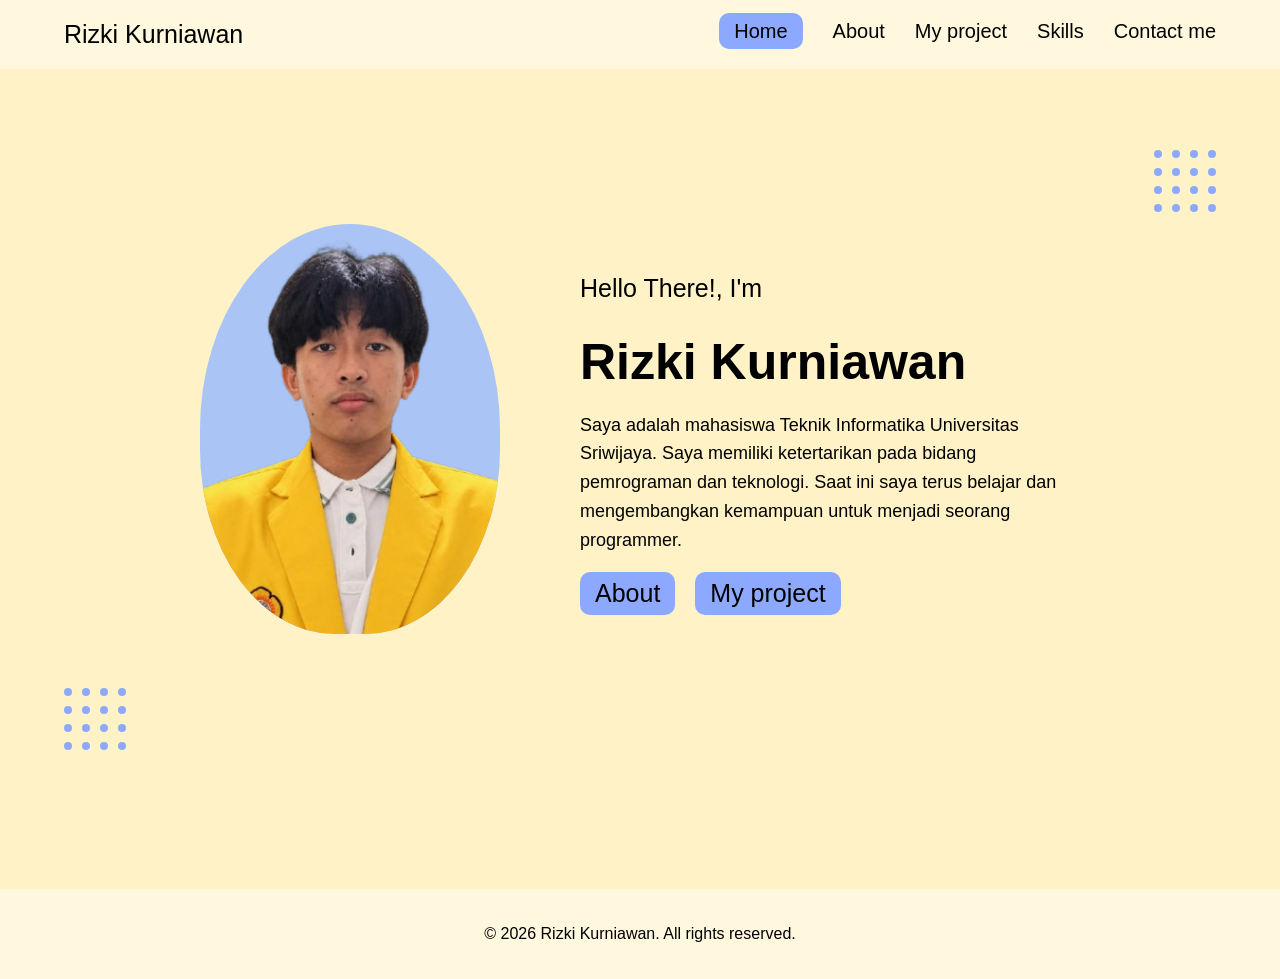
<file: index.html>
<!DOCTYPE html>
<html lang="en">
<head>
    <meta charset="UTF-8">
    <meta name="viewport" content="width=device-width, initial-scale=1.0">
    <title>Beranda</title>
    <link rel="stylesheet" href="css/style.css">
</head>
<body>
    <header>
        <div class="header">
        <nav>
            <div class="Nama">Rizki Kurniawan</div>
            <div class="Menu">
                <ul>
                    <li><a href="index.html" class="Active">Home</a></li>
                    <li><a href="about.html">About</a></li>
                    <li><a href="project.html">My project</a></li>
                    <li><a href="about.html#Skills">Skills</a></li>
                    <li><a href="about.html#Contact">Contact me</a></li>
                </ul>
            </div>
        </nav>
        </div>
    </header>

    <main id="Bio">
    <section class="Tengah">

        <div class="Wadah_foto">
            <div class="foto">
                <img src="img/Foto_profil-removebg-preview.png" alt="Foto Profil">
            </div>
        </div>
    
        <div class="Bio">
        <p class="Pertama">Hello There!, I'm</p>
        <h1>Rizki Kurniawan</h1>
        <p>Saya adalah mahasiswa Teknik Informatika Universitas Sriwijaya.
            Saya memiliki ketertarikan pada bidang pemrograman dan teknologi.
            Saat ini saya terus belajar dan mengembangkan kemampuan untuk
            menjadi seorang programmer.</p>
            <div class="button">
                <a href="about.html">About</a>
                <a href="project.html">My project</a>
            </div>
        </div>
    </main>
    </section>

    <div class="titik titik-kiri">
        <span></span>
        <span></span>
        <span></span>
        <span></span>

        <span></span>
        <span></span>
        <span></span>
        <span></span>

        <span></span>
        <span></span>
        <span></span>
        <span></span>

        <span></span>
        <span></span>
        <span></span>
        <span></span>
    </div>

    <div class="titik titik-kanan">
        <span></span>
        <span></span>
        <span></span>
        <span></span>

        <span></span>
        <span></span>
        <span></span>
        <span></span>

        <span></span>
        <span></span>
        <span></span>
        <span></span>

        <span></span>
        <span></span>
        <span></span>
        <span></span>
    </div>

    <footer class="Penutup">
        <p>&copy; 2026 Rizki Kurniawan. All rights reserved.</p>
    </footer>
</body>
</html>
</file>
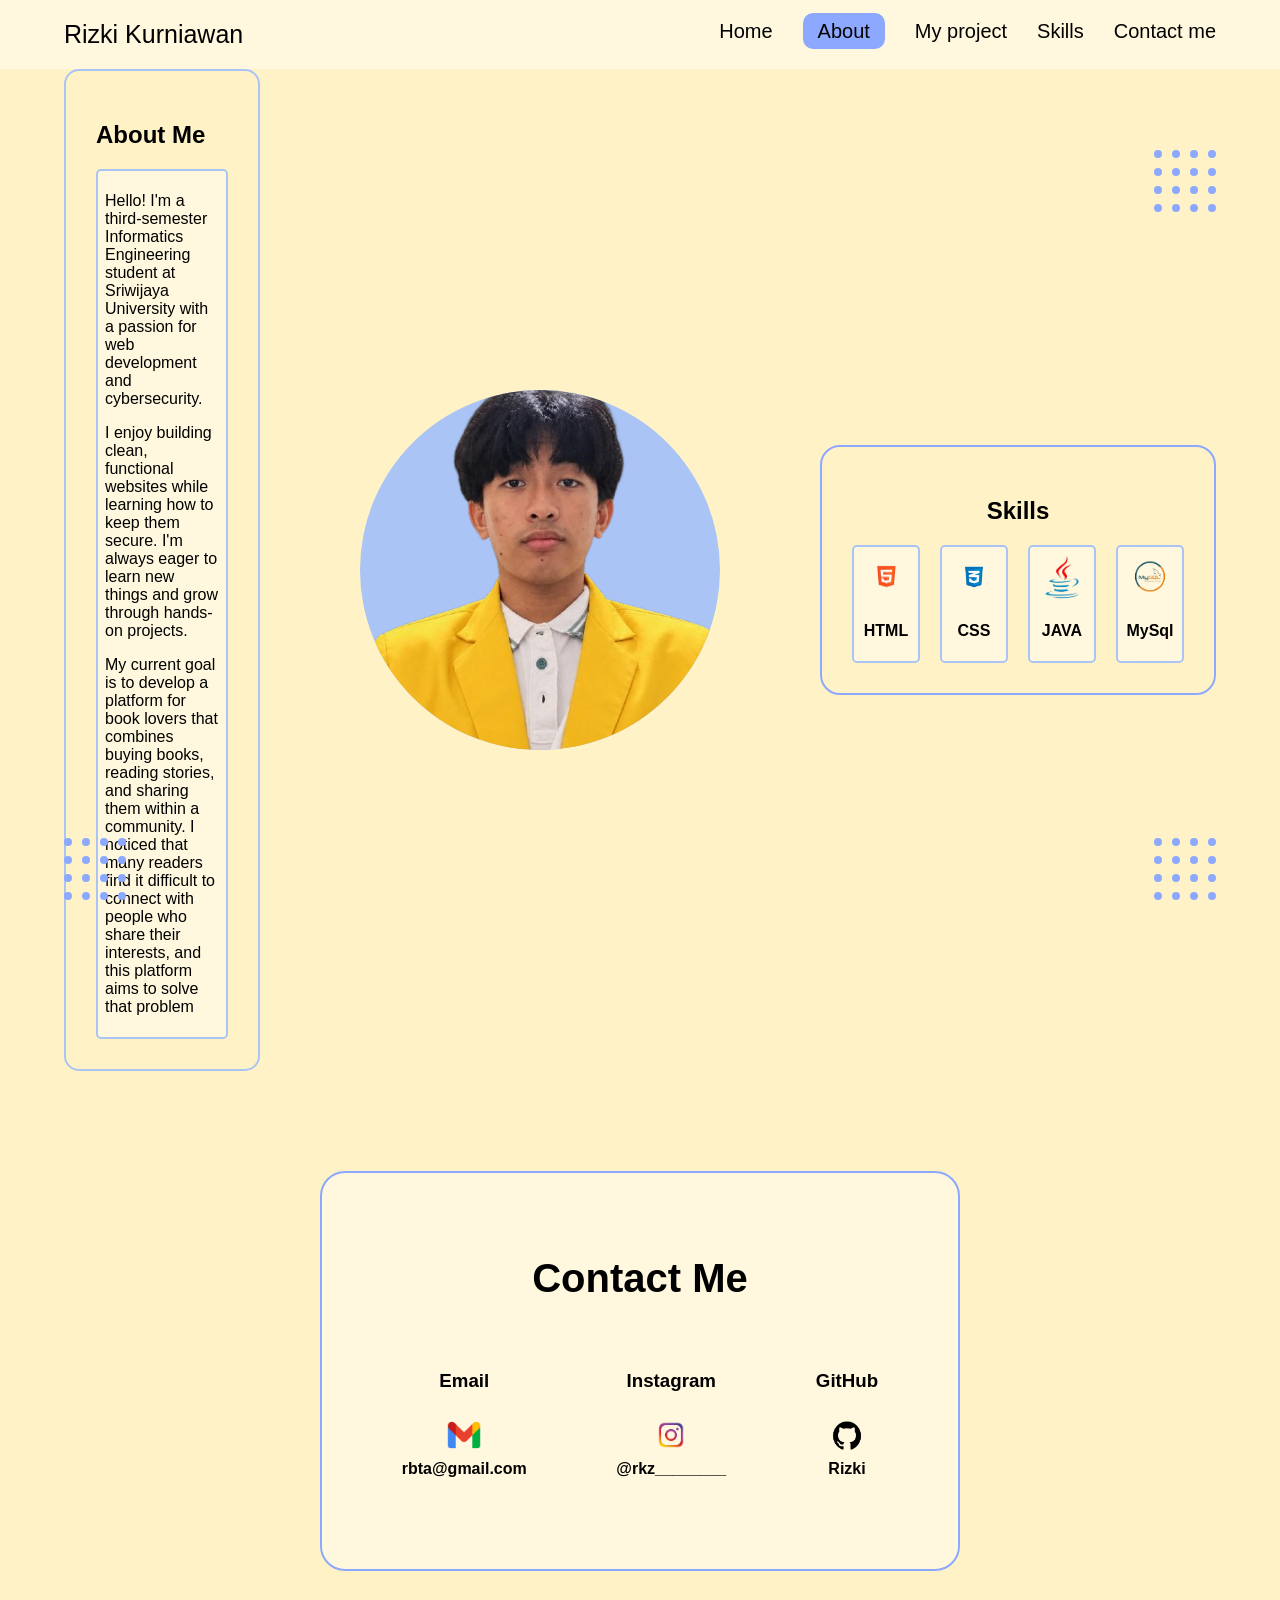
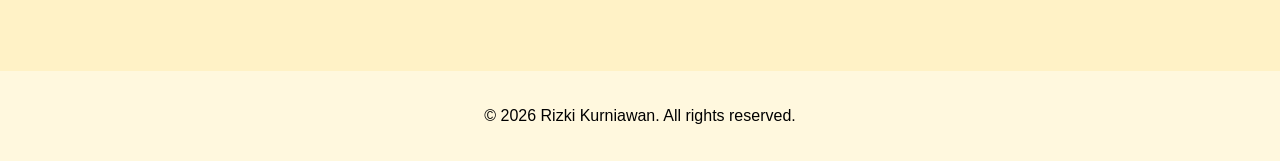
<file: about.html>
<!DOCTYPE html>
<html lang="en">
<head>
    <meta charset="UTF-8">
    <meta name="viewport" content="width=device-width, initial-scale=1.0">
    <title>About</title>
    <link rel="stylesheet" href="css/style.css">
</head>
<body>
    <header>
        <div class="header">
            <nav>
                <div class="Nama">Rizki Kurniawan</div>
                <div class="Menu">
                    <ul>
                        <li><a href="index.html">Home</a></li>
                        <li><a href="about.html" class="Saya">About</a></li>
                        <li><a href="project.html">My project</a></li>
                        <li><a href="about.html#Skills">Skills</a></li>
                        <li><a href="about.html#Contact">Contact me</a></li>
                    </ul>
                </div>
            </nav>
        </div>
    </header>


    <section class="About-content">
    <div class="About-text">
        <h1 class="judul">About Me</h1>

        <div class="Tentang_aing">
        <p>Hello! I'm a third-semester Informatics Engineering student at Sriwijaya University 
         with a passion for web development and cybersecurity. 
        </p>
        <p> I enjoy building clean, functional websites while learning how to keep them secure. 
            I'm always eager to learn new things and grow through hands-on projects.
        </p>
        <p>My current goal is to develop a platform for book lovers that combines buying books, reading stories, and sharing them within a community.
         I noticed that many readers find it difficult to connect with people who share their interests, and this platform aims to solve that problem
        </p>
        </div>
    </div>

    <div class="Wadah_foto1">
        <div class="foto1">
            <img src="img/Foto_profil-removebg-preview.png" alt="Foto Profil">
        </div>
    </div>

    <div id="Skills" class="kemampuan">
        <h1>Skills</h1>
        <div class="Daftar_kemampuan">
            <div class="Skill-item">
                <img src="img/html.png" alt="HTML">
                <p>HTML</p>
            </div>
            
               
            <div class="Skill-item">
                <img src="img/css.png" alt="CSS">
                <p>CSS</p>
            </div>

            <div class="Skill-item">
                <img src="img/java.png" alt="JAVA">
                <p>JAVA</p>
            </div>

            <div class="Skill-item">
                <img src="img/Mysql.png" alt="MySql">
                <p>MySql</p>
            </div>
        </div>
    </div>
</section>

<section class="Contact" id="Contact">

    <h2>Contact Me</h2>

    <div class="Kontak_img">
        <div class="img">
            <h3>Email</h3>
            <img src="img/gmail.png" alt="gmail">
            <a href="mailto:rbta@gmail.com" target="_blank" rel="noopener noreferrer">rbta@gmail.com</a>
        </div>

        <div class="img">
            <h3>Instagram</h3>
            <img src="img/ig.png" alt="Instagram">
            <a href="https://www.instagram.com/rkz________/" target="_blank" rel="noopener noreferrer">@rkz________</a>
        </div>

        <div class="img">
            <h3>GitHub</h3>
            <img src="img/github.png" alt="GitHub" >
             <a href="https://github.com/RizkiKurniawanDip" target="_blank" rel="noopener noreferrer">Rizki</a>
        </div>
    </div>


</section>



    <div class="titik titik-kanan1">
        <span></span>
        <span></span>
        <span></span>
        <span></span>

        <span></span>
        <span></span>
        <span></span>
        <span></span>

        <span></span>
        <span></span>
        <span></span>
        <span></span>

        <span></span>
        <span></span>
        <span></span>
        <span></span>
    </div>

    <div class="titik titik-kiri1_1">
        <span></span>
        <span></span>
        <span></span>
        <span></span>

        <span></span>
        <span></span>
        <span></span>
        <span></span>

        <span></span>
        <span></span>
        <span></span>
        <span></span>

        <span></span>
        <span></span>
        <span></span>
        <span></span>
    </div>

    <div class="titik titik-kanan1_1">
        <span></span>
        <span></span>
        <span></span>
        <span></span>

        <span></span>
        <span></span>
        <span></span>
        <span></span>

        <span></span>
        <span></span>
        <span></span>
        <span></span>

        <span></span>
        <span></span>
        <span></span>
        <span></span>
    </div>

        <footer class="Penutup">
        <p>&copy; 2026 Rizki Kurniawan. All rights reserved.</p>
    </footer>

</body>
</html>
</file>
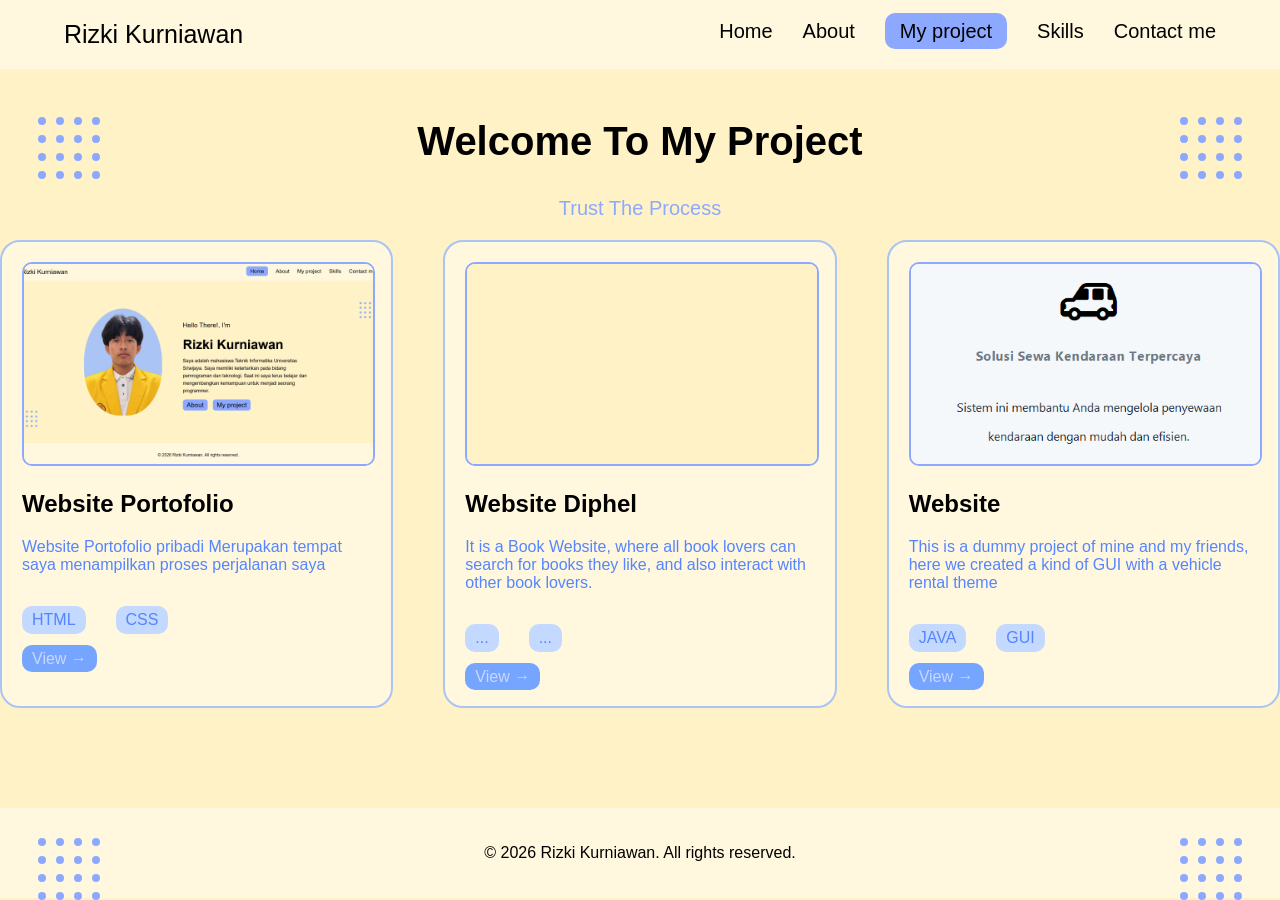
<file: project.html>
<!DOCTYPE html>
<html lang="en">
<head>
    <meta charset="UTF-8">
    <meta name="viewport" content="width=device-width, initial-scale=1.0">
    <title>My Project</title>
    <link rel="stylesheet" href="css/style.css">
</head>
<body>
    <header>
        <div class="header">
            <nav>
                <div class="Nama">Rizki Kurniawan</div>
                <div class="Menu">
                    <ul>
                        <li><a href="index.html">Home</a></li>
                        <li><a href="about.html">About</a></li>
                        <li><a href="project.html" class="project">My project</a></li>
                        <li><a href="about.html#Skills">Skills</a></li>
                        <li><a href="about.html#Contact">Contact me</a></li>
                    </ul>
                </div>
            </nav>
        </div>
    </header>

    <div class="titik titik-kiriatas">
        <span></span>
        <span></span>
        <span></span>
        <span></span>

        <span></span>
        <span></span>
        <span></span>
        <span></span>

        <span></span>
        <span></span>
        <span></span>
        <span></span>

        <span></span>
        <span></span>
        <span></span>
        <span></span>
    </div>
        
    <div class="titik titik-kananatas">
        <span></span>
        <span></span>
        <span></span>
        <span></span>

        <span></span>
        <span></span>
        <span></span>
        <span></span>

        <span></span>
        <span></span>
        <span></span>
        <span></span>

        <span></span>
        <span></span>
        <span></span>
        <span></span>
    </div>

    <section class="project">
        <main id="project">
            <div class="Text-Project">
                <h1>Welcome To My Project</h1>
                <p>Trust The Process</p>
            </div>

            <div class="Daftar_project">
            <div class="Wadah_Project">
                <a class="Bungkus_Project" href="index.html">
                <img src="img/Screenshot 2026-10-07 170137.png" alt="Website Portofolio">
                </a>
                <h2>Website Portofolio</h2>
                <p class="Penjelasan">Website Portofolio pribadi Merupakan tempat saya menampilkan proses perjalanan saya</p>
                <ul>
                    <li><p>HTML</p></li>
                    <li><p>CSS</p></li>
                </ul>
                <a href ="index.html" class="tombol">View →  </a>
            </div>

            
            <div class="Wadah_Project">
                <a class="Bungkus_Project" href="#">
                <img src="img/Screenshot 2026-10-07 184157.png" alt="Website Diphel">
                </a>
                <h2>Website Diphel</h2>
                <p class="Penjelasan"> It is a Book Website, where all book lovers can search for books they like, 
                    and also interact with other book lovers.
                </p>
                <ul>
                    <li><p>...</p></li>
                    <li><p>...</p></li>
                </ul>
                <a href ="#" class="tombol">View →  </a>
            </div>

            <div class="Wadah_Project">
                <a class="Bungkus_Project" href="https://drive.google.com/drive/folders/1gIeG22iLTlGEkpumBdwa7_NE8NNI_pyO?usp=drive_link">
                <img src="img/Screenshot 2026-10-07 201159.png" alt="Website">
                </a>
                <h2>Website</h2>
                <p class="Penjelasan"> This is a dummy project of mine and my friends, 
                    here we created a kind of GUI with a vehicle rental theme
                </p>
                <ul>
                    <li><p>JAVA</p></li>
                    <li><p>GUI</p></li>
                </ul>
                <a href ="https://drive.google.com/drive/folders/1gIeG22iLTlGEkpumBdwa7_NE8NNI_pyO?usp=drive_link" class="tombol">View →  </a>
            </div>

            </div>
        </main>
    </section>

    <div class="titik titik-kananbawah">
        <span></span>
        <span></span>
        <span></span>
        <span></span>

        <span></span>
        <span></span>
        <span></span>
        <span></span>

        <span></span>
        <span></span>
        <span></span>
        <span></span>

        <span></span>
        <span></span>
        <span></span>
        <span></span>
    </div>

    <div class="titik titik-kiribawah">
        <span></span>
        <span></span>
        <span></span>
        <span></span>

        <span></span>
        <span></span>
        <span></span>
        <span></span>

        <span></span>
        <span></span>
        <span></span>
        <span></span>

        <span></span>
        <span></span>
        <span></span>
        <span></span>
    </div>
    
    <footer class="Penutup">
        <p>&copy; 2026 Rizki Kurniawan. All rights reserved.</p>
    </footer>

</body>
</html>
</file>
<file: css/style.css>
html {
    scroll-behavior: smooth;
}

body {
    background-color: #FFF2C6 ;
    margin: 0;
    font-family: 'Poppins', sans-serif;
}

header {
    width: 100%;
    padding: 20px 5%;
    box-sizing: border-box;
    background-color: #FFF8DE;
}  
.Nama {
    font-size: 25px;
}

nav {
    display: flex;
    justify-content: space-between;
}

.Menu > ul {
    display: flex;
    list-style-type: none;
    margin: 0px;
    padding: 0px;
    gap: 30px ;
}

.Menu > ul > li > a {
    text-decoration: none;
    color:black ;
    font-size: 20px;
}
.Menu > ul > li > a.Active,
.Menu > ul > li > a.project,
.Menu > ul > li > a.Saya {
    background-color: #8CA9FF;
    padding: 7px 15px;
    border-radius: 10px;
}

.Menu > ul > li > a:not(.Active):not(.Saya):not(.project):hover {
    background-color: #8CA9FF;
    padding: 7px 15px;
    margin: -7px -15px;
    border-radius: 10px;
}

.Tengah {
    display: flex;
    align-items: center;
    justify-content: center;
    gap: 80px;
    min-height: 80vh;
}

.Wadah_foto {
    width: 300px;
    height: 410px;
}

.foto{
    width: 100%;
    height: 100%;
    overflow: hidden;
    border-radius: 100% 100% 90% 90%;
    background-color: #AAC4F5;
}

.foto img {
    width: 100%;
    height: 100%;
    object-fit: cover;
}

.Bio {
    width: 500px;
}

.Bio > p.Pertama {
    font-size: 25px;
}

.Bio > h1 {
    font-size: 50px;
    margin: 10px 0 20px;
}

.Bio > p {
    font-size: 18px;
    line-height: 1.6;
}

.button {
    display: flex;
    gap: 20px;
}
.Bio a{
    font-size: 25px ;
    text-decoration: none;
    color: black;   
    background-color: #8CA9FF;
    padding: 7px 15px;
    border-radius: 10px;
}

footer {
    text-align: center;
    padding: 20px 10%;
    background-color: #FFF8DE;
    color: #000000;
}

.titik {
    display: grid;
    grid-template-columns: repeat(4, 8px);
    gap: 10px;
}

.titik span {
    width: 8px;
    height: 8px;
    background-color: #8CA9FF;
    border-radius: 75%;
}

.titik-kiri {
    position: absolute;
    left: 5%;
    bottom: 150px;
}

.titik-kanan {
    position: absolute;
    right: 5%;
    top: 150px;
}

.titik-kanan1 {
    position: absolute;
    right: 5%;
    top: 150px;
}

.titik-kiri1_1 {
    position: absolute;
    left: 5%;
    bottom: 0px;
}

.titik-kanan1_1 {
    position: absolute;
    right: 5%;
    bottom: 0px;
}

.titik-kiriatas {
    position: absolute;
    left: 3%;
    top: 13%;
}
.titik-kananatas {
    position: absolute;
    right: 3%;
    top: 13%;
}
.titik-kananbawah{
    position: absolute;
    right: 3%;
    bottom: 0%;
}

.titik-kiribawah{
    position: absolute;
    left:3%;
    bottom: 0%;
}

.About-content {
    width: 90%;
    min-height: 80vh;
    margin: 0 auto;
    display: grid;
    grid-template-columns: 1fr auto 1fr;
    align-items: center;
    gap: 100px;
}

.Wadah_foto1 {
    width: 360px;
    height: 360px;
}

.foto1 {
    display: flex;
    justify-content: center;
    align-items: center;
    width: 50%;
    height: 50%;
    overflow: hidden;
    border-radius: 50%;
    background-color: #AAC4F5;
}

.foto1 {
    width: 100%;
    height: 100%;
    object-fit:fill;
    object-position: top;
}

.About-text {
    border: 2px solid #AAC4F5;
    padding: 30px;
    border-radius: 15px;
}

.About-text > div.Tentang_aing{
    padding: 5px 7px;
    border: 2px solid #AAC4F5;
    border-radius: 5px;
    background-color: #FFF8DE;
}

.kemampuan {
    border: 2px solid #8CA9FF;
    padding: 30px;
    border-radius: 20px;
    text-align: center;
}

.Daftar_kemampuan {
    display: flex;
    justify-content: space-around;
    align-items: center;
}

.Daftar_kemampuan {
    display: grid;
    grid-template-columns: repeat(4, 1fr);
    gap: 20px;
}

.Skill-item {
    padding: 5px 7px;
    border: 2px solid #AAC4F5;
    border-radius: 5px;
    background-color: #FFF8DE;
}

.Skill-item {
    text-align: center;
}

.Skill-item p {
    font-weight: bold;
}

.Skill-item img {
    width: 50px;
    height: 50px;
    object-fit: contain;
}

.Contact {
    min-height: 400px;
    padding: 80px 10%;
    text-align: center;
}

.Contact h2 {
    font-size: 40px;
    margin-bottom: 50px;
}

.Kontak {
    display: flex;
    justify-content: center;
    gap: 80px;
}

.Kontak div {
    text-align: center;
}

.Contact {
    width: 50%;
    margin: 100px auto;
    padding: 50px;
    background-color: #FFF8DE;
    border: 2px solid #8CA9FF;
    border-radius: 25px;
    box-sizing: border-box;
}

.img img  {
    width: 50px;
    height: 50px;
    object-fit: contain;
}

.Daftar_kemampuan {
    display: flex;
    justify-content: space-around;
    align-items: center;
}

.Daftar_kemampuan {
    display: grid;
    grid-template-columns: repeat(4, 1fr);
    gap: 20px;
}

.Kontak_img {
    display: flex;
    justify-content: space-around;
    align-items: flex-start;
    gap: 30px;
}
.img {
    display: flex;
    flex-direction: column;
    align-items: center;
    text-align: center;
}

.img a {
    color: black;
    text-decoration: none;
}

.img a,
.img a:visited,
.img a:hover,
.img a:active {
    color: black;
    text-decoration: none;
}

.Text-Project h1{
    font-size: 40px ;
    margin-top: 50px ;
    text-align: center;
}
.Text-Project p{
    text-align: center;
    color: #8CA9FF;
    font-size: 20px;
}

.Wadah_Project {
    width: 400px;
    border: 2px solid #AAC4F5;
    padding: 20px;
    border-radius: 20px;
    box-sizing: border-box;
    background-color:#FFF8DE ;
}

.Penjelasan {
    color: #5585ff;
}

.Bungkus_Project {
    display: block;
}
.Bungkus_Project img{
    width: 100%;
    height: 200px;
    object-fit: cover ;
    border: 2px solid #8CA9FF;
    border-radius: 10px;
}

.Wadah_Project > ul {
    display: flex;
    list-style-type: none;
    margin: 0px;
    padding: 0px;
    gap: 30px ;
}

.Wadah_Project > ul > li > p {
    color: #5585ff;
    background-color: #c4d9ff;
    padding: 5px 10px;
    border-radius: 10px;
}

.tombol {
    text-decoration: none;
    color: #cad7fd;
    background-color: #75a5ff;
    padding: 5px 10px;
    border-radius: 10px;
}

.Daftar_project {
    display: flex;
    justify-content: center;
    gap: 50px;
}

.Penutup {
    margin-top: 100px;
    text-align: center;
    padding: 20px;
}

#Skills,
#Contact {
    scroll-margin-top: 20px;
}

.img a[target="_blank"] {
    font-weight: bold;
}
</file>
